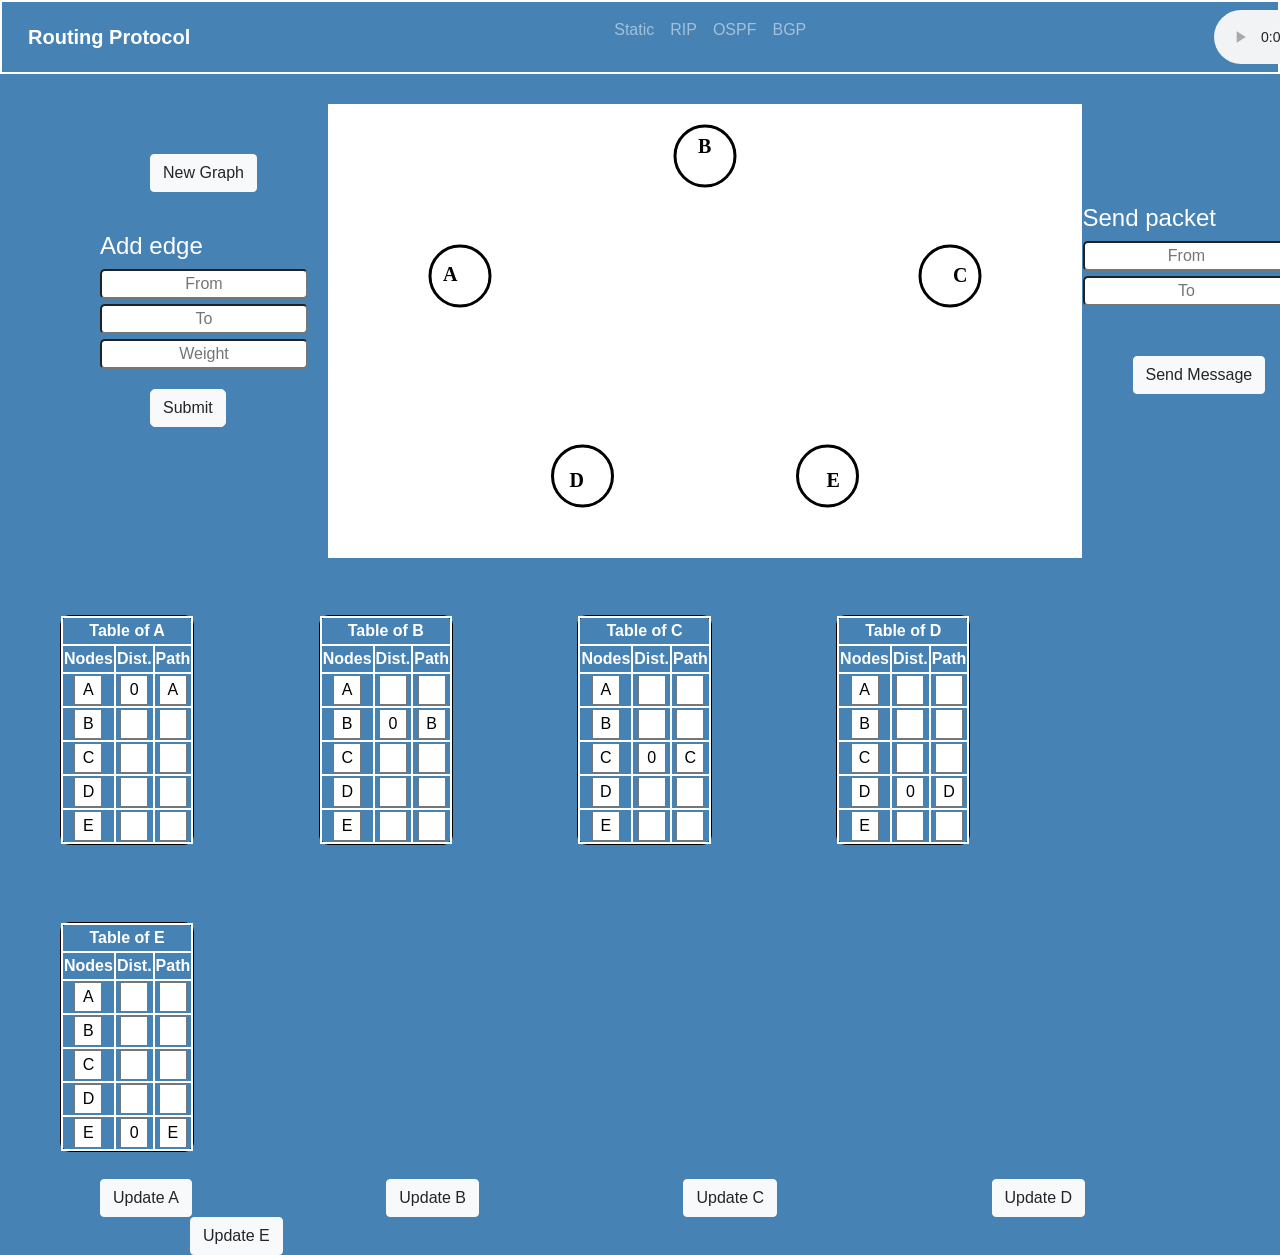
<file: ospf.html>
<!DOCTYPE html>
<html lang="en">
<head>
    <meta charset="UTF-8">
    <meta name="viewport" content="width=device-width, initial-scale=1.0">
    <title>Vlabs</title>
    <link rel="stylesheet" href="https://stackpath.bootstrapcdn.com/bootstrap/4.5.0/css/bootstrap.min.css" integrity="sha384-9aIt2nRpC12Uk9gS9baDl411NQApFmC26EwAOH8WgZl5MYYxFfc+NcPb1dKGj7Sk" crossorigin="anonymous">
    <link rel="stylesheet" href="css/ospfstyle.css">
</head>
<body>
    <nav class="navbar navbar-expand-lg navbar-dark bg-black">
        <a class="navbar-brand topic" href="index.html"><b>Routing Protocol</b></a>
        <button class="navbar-toggler" type="button" data-toggle="collapse" data-target="#navbarNavAltMarkup" aria-controls="navbarNavAltMarkup" aria-expanded="false" aria-label="Toggle navigation">
          <span class="navbar-toggler-icon"></span>
        </button>
        <div class="collapse navbar-collapse" id="navbarNavAltMarkup">
          <div class="navbar-nav">
            <a class="nav-item nav-link" href="static.html">Static</a>
            <a class="nav-item nav-link" href="rip.html">RIP</a>
            <a class="nav-item nav-link" href="ospf.html">OSPF</a>
            <a class="nav-item nav-link" href="">BGP</a>
            <audio controls>
                <source src="audio/ospf.aac" type="audio/aac">
              Your browser does not support the audio element.
              </audio>
          </div>
        </div>
    </nav>
    <!-- <h1 class="title">Open Shortest Path First (OSPF)</h1> -->
    <div class="row">
        <div class="col-lg-3">
            <button id="tablesub"  class="btn btn-light" onclick="f()">New Graph</button><br>
        <h4 class="add">Add edge</h4>
            <input placeholder="From" class="input1 ss"><br>
            <input placeholder="To" class="input2 ss"><br>
            <input placeholder="Weight"  class="input3 ss"><br>
            <button type="submit"  class="btn btn-light bb" onclick="update()">Submit</button>
            </div>
        <div class="col-lg-6">
    <canvas id="canvas" width="750" height="450"></canvas>
        </div>
        <div class="col-lg-3">
        <!-- <button class="btn btn-light bbb" onclick="fun()">Update 1</button><br> -->
        <h4 class="packet">Send packet</h4>
             <input placeholder="From"  class="input4"><br>
            <input placeholder="To" class="input5"><br>
            <button type="submit"  class="btn btn-light bbb" onclick="dim()">Send Message</button>
        </div>
    </div>
    <div>
    <table>
        
        <tr>
            <th colspan="3">Table of A</th>
        </tr>
        <tr>
            <th>Nodes</th>
            <th>Dist.</th>
            <th>Path</th>
        </tr>
        <tr>
            <td><input value="A" readonly="readonly" size="1"></td>
            <td><input size="1" value="0" readonly="readonly" ></td>
            <td><input size="1" value="A" readonly="readonly"></td>
        </tr>
        <tr>
            <td><input value="B" readonly="readonly" size="1"></td>
            <td><input size="1"></td>
            <td><input size="1"></td>
        </tr>
        <tr>
            <td><input value="C" readonly="readonly" size="1"></td>
            <td><input size="1"></td>
            <td><input size="1"></td>
        </tr>
        <tr>
            <td><input value="D" readonly="readonly" size="1"></td>
            <td><input size="1"></td>
            <td><input size="1"></td>
        </tr>
        <tr>
            <td><input value="E" readonly="readonly" size="1"></td>
            <td><input size="1"></td>
            <td><input size="1"></td>
        </tr>
    </table>
    <table>
        <tr>
            <th colspan="3">Table of B</th>
        </tr>
        <tr>
            <th>Nodes</th>
            <th>Dist.</th>
            <th>Path</th>
        </tr>
        <tr>
            <td><input value="A" readonly="readonly" size="1"></td>
            <td><input size="1"></td>
            <td><input size="1"></td>
        </tr>
        <tr>
            <td><input value="B" readonly="readonly" size="1"></td>
            <td><input size="1" value="0"  readonly="readonly"></td>
            <td><input size="1" value="B"  readonly="readonly"></td>
        </tr>
        <tr>
            <td><input value="C" readonly="readonly" size="1"></td>
            <td><input size="1"></td>
            <td><input size="1"></td>
        </tr>
        <tr>
            <td><input value="D" readonly="readonly" size="1"></td>
            <td><input size="1"></td>
            <td><input size="1"></td>
        </tr>
        <tr>
            <td><input value="E" readonly="readonly" size="1"></td>
            <td><input size="1"></td>
            <td><input size="1"></td>
        </tr>
    </table>
    <table>
        <tr>
            <th colspan="3">Table of C</th>
        </tr>
        <tr>
            <th>Nodes</th>
            <th>Dist.</th>
            <th>Path</th>
        </tr>
        <tr>
            <td><input value="A" readonly="readonly" size="1"></td>
            <td><input size="1"></td>
            <td><input size="1"></td>
        </tr>
        <tr>
            <td><input value="B" readonly="readonly" size="1"></td>
            <td><input size="1"></td>
            <td><input size="1"></td>
        </tr>
        <tr>
            <td><input value="C" readonly="readonly" size="1"></td>
            <td><input size="1" value="0"  readonly="readonly"></td>
            <td><input size="1" value="C"  readonly="readonly"></td>
        </tr>
        <tr>
            <td><input value="D" readonly="readonly" size="1"></td>
            <td><input size="1"></td>
            <td><input size="1"></td>
        </tr>
        <tr>
            <td><input value="E" readonly="readonly" size="1"></td>
            <td><input size="1"></td>
            <td><input size="1"></td>
        </tr>
    </table>
    <table>
        <tr>
            <th colspan="3">Table of D</th>
        </tr>
        <tr>
            <th>Nodes</th>
            <th>Dist.</th>
            <th>Path</th>
        </tr>
        <tr>
            <td><input value="A" readonly="readonly" size="1"></td>
            <td><input size="1"></td>
            <td><input size="1"></td>
        </tr>
        <tr>
            <td><input value="B" readonly="readonly" size="1"></td>
            <td><input size="1"></td>
            <td><input size="1"></td>
        </tr>
        <tr>
            <td><input value="C" readonly="readonly" size="1"></td>
            <td><input size="1"></td>
            <td><input size="1"></td>
        </tr>
        <tr>
            <td><input value="D" readonly="readonly" size="1"></td>
            <td><input size="1" value="0"  readonly="readonly" ></td>
            <td><input size="1"value="D"  readonly="readonly"></td>
        </tr>
        <tr>
            <td><input value="E" readonly="readonly" size="1"></td>
            <td><input size="1"></td>
            <td><input size="1"></td>
        </tr>
    </table>
    <table>
        <tr>
            <th colspan="3">Table of E</th>
        </tr>
        <tr>
            <th>Nodes</th>
            <th>Dist.</th>
            <th>Path</th>
        </tr>
        <tr>
            <td><input value="A" readonly="readonly" size="1"></td>
            <td><input size="1"></td>
            <td><input size="1"></td>
        </tr>
        <tr>
            <td><input value="B" readonly="readonly" size="1"></td>
            <td><input size="1"></td>
            <td><input size="1"></td>
        </tr>
        <tr>
            <td><input value="C" readonly="readonly" size="1"></td>
            <td><input size="1"></td>
            <td><input size="1"></td>
        </tr>
        <tr>
            <td><input value="D" readonly="readonly" size="1"></td>
            <td><input size="1"></td>
            <td><input size="1"></td>
        </tr>
        <tr>
            <td><input value="E" readonly="readonly" size="1"></td>
            <td><input size="1" value="0"  readonly="readonly" ></td>
            <td><input size="1" value="E"  readonly="readonly"></td>
        </tr>
    </table>
    </div>
   
   


<button  class="btn btn-light vv1" onclick="updateA()">Update A</button>
<button  class="btn btn-light vv2" onclick="updateB()">Update B</button>
<button  class="btn btn-light vv3" onclick="updateC()">Update C</button>
<button class="btn btn-light vv4" onclick="updateD()">Update D</button>
<button class="btn btn-light vv5" onclick="updateE()">Update E</button>
<script src="https://code.jquery.com/jquery-3.5.1.slim.min.js" integrity="sha384-DfXdz2htPH0lsSSs5nCTpuj/zy4C+OGpamoFVy38MVBnE+IbbVYUew+OrCXaRkfj" crossorigin="anonymous"></script>
<script src="https://cdn.jsdelivr.net/npm/popper.js@1.16.0/dist/umd/popper.min.js" integrity="sha384-Q6E9RHvbIyZFJoft+2mJbHaEWldlvI9IOYy5n3zV9zzTtmI3UksdQRVvoxMfooAo" crossorigin="anonymous"></script>
<script src="https://stackpath.bootstrapcdn.com/bootstrap/4.5.0/js/bootstrap.min.js" integrity="sha384-OgVRvuATP1z7JjHLkuOU7Xw704+h835Lr+6QL9UvYjZE3Ipu6Tp75j7Bh/kR0JKI" crossorigin="anonymous"></script>
<script src="js/ospf.js"></script>
</body>

</html>
</file>
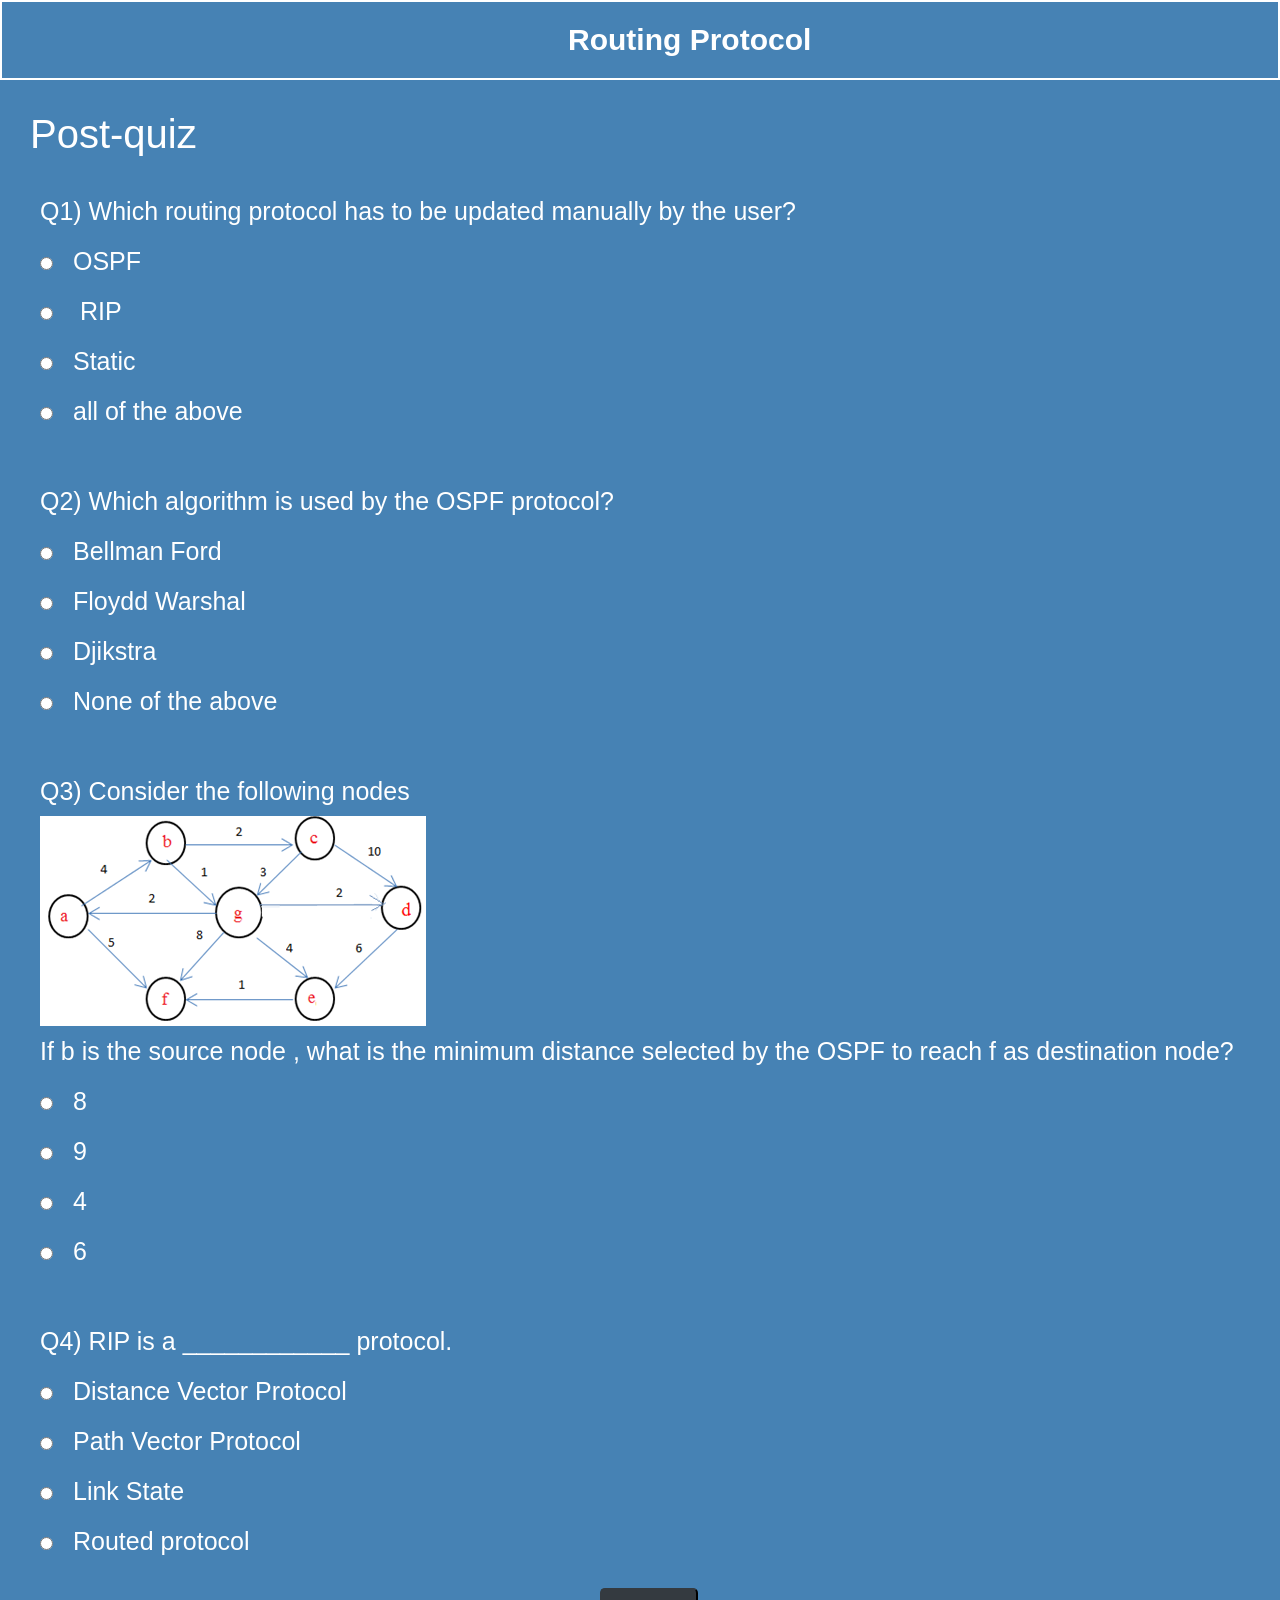
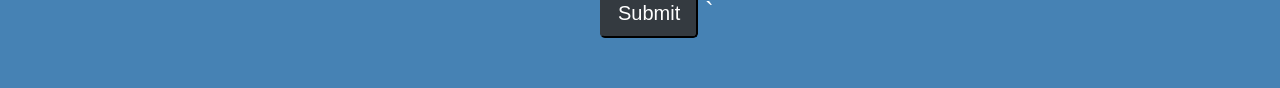
<file: postquiz.html>
<!DOCTYPE html>
<html lang="en">
<head>
    <meta charset="UTF-8">
    <meta name="viewport" content="width=device-width, initial-scale=1.0">
    <title>Document</title>
    <link rel="stylesheet" href="https://stackpath.bootstrapcdn.com/bootstrap/4.5.0/css/bootstrap.min.css" integrity="sha384-9aIt2nRpC12Uk9gS9baDl411NQApFmC26EwAOH8WgZl5MYYxFfc+NcPb1dKGj7Sk" crossorigin="anonymous">
    <link rel="stylesheet" href="css/postquiz.css">
</head>
<body>
    <nav class="navbar navbar-expand-lg navbar-dark bg-black">
        <a class="topic" href="index.html"><b>Routing Protocol</b></a>
        </div>
      </nav>
      <h1 class="heading">Post-quiz</h1>
      <div class="qdiv">
        <span class="question">Q1) Which routing protocol has to be updated manually by the user?</span><br>
        <input type="radio" name="q1" value="OSPF">OSPF<br>
        <input type="radio" name="q1" value=" RIP"> RIP<br>
        <input type="radio" name="q1" value="static">Static <br>
        <input type="radio" name="q1" value="all of the above">all of the above
  </div>
  <div class="qdiv">
    <span class="question">Q2) Which algorithm is used by the OSPF protocol?</span><br>
    <input type="radio" name="q2" value="Bellman Ford">Bellman Ford<br>
    <input type="radio" name="q2" value="Floydd Warshal">Floydd Warshal<br>
    <input type="radio" name="q2" value="Djikstra">Djikstra<br>
    <input type="radio" name="q2" value="None of the above">None of the above
</div>
<div class="qdiv">
    <span class="question">Q3) Consider the following nodes <br>
    <img src="images/pic.png" ><br>
    If b is the source node , what is the minimum distance selected by the OSPF to reach f as destination node? </span><br>
    <input type="radio" name="q3" value="8">8<br>
    <input type="radio" name="q3" value="9">9<br>
    <input type="radio" name="q3" value="4">4<br>
    <input type="radio" name="q3" value="6">6
</div>
<div class="qdiv">
    <span class="question">Q4) RIP is a ____________ protocol.</span><br>
    <input type="radio" name="q4" value="Distance Vector Protocol">Distance Vector Protocol<br>
    <input type="radio" name="q4" value="Path Vector Protocol">Path Vector Protocol<br>
    <input type="radio" name="q4" value="Link State">Link State<br>
    <input type="radio" name="q4" value="Routed protocol">Routed protocol
</div>
<button type="button" class="btn-lg btn-dark b" onclick="check()">Submit</button>

      
    
    <script src="https://code.jquery.com/jquery-3.5.1.slim.min.js" integrity="sha384-DfXdz2htPH0lsSSs5nCTpuj/zy4C+OGpamoFVy38MVBnE+IbbVYUew+OrCXaRkfj" crossorigin="anonymous"></script>
    <script src="https://cdn.jsdelivr.net/npm/popper.js@1.16.0/dist/umd/popper.min.js" integrity="sha384-Q6E9RHvbIyZFJoft+2mJbHaEWldlvI9IOYy5n3zV9zzTtmI3UksdQRVvoxMfooAo" crossorigin="anonymous"></script>
    <script src="https://stackpath.bootstrapcdn.com/bootstrap/4.5.0/js/bootstrap.min.js" integrity="sha384-OgVRvuATP1z7JjHLkuOU7Xw704+h835Lr+6QL9UvYjZE3Ipu6Tp75j7Bh/kR0JKI" crossorigin="anonymous"></script>
    <script src="js/postquiz.js"></script>
`
</body>
</html>
</file>
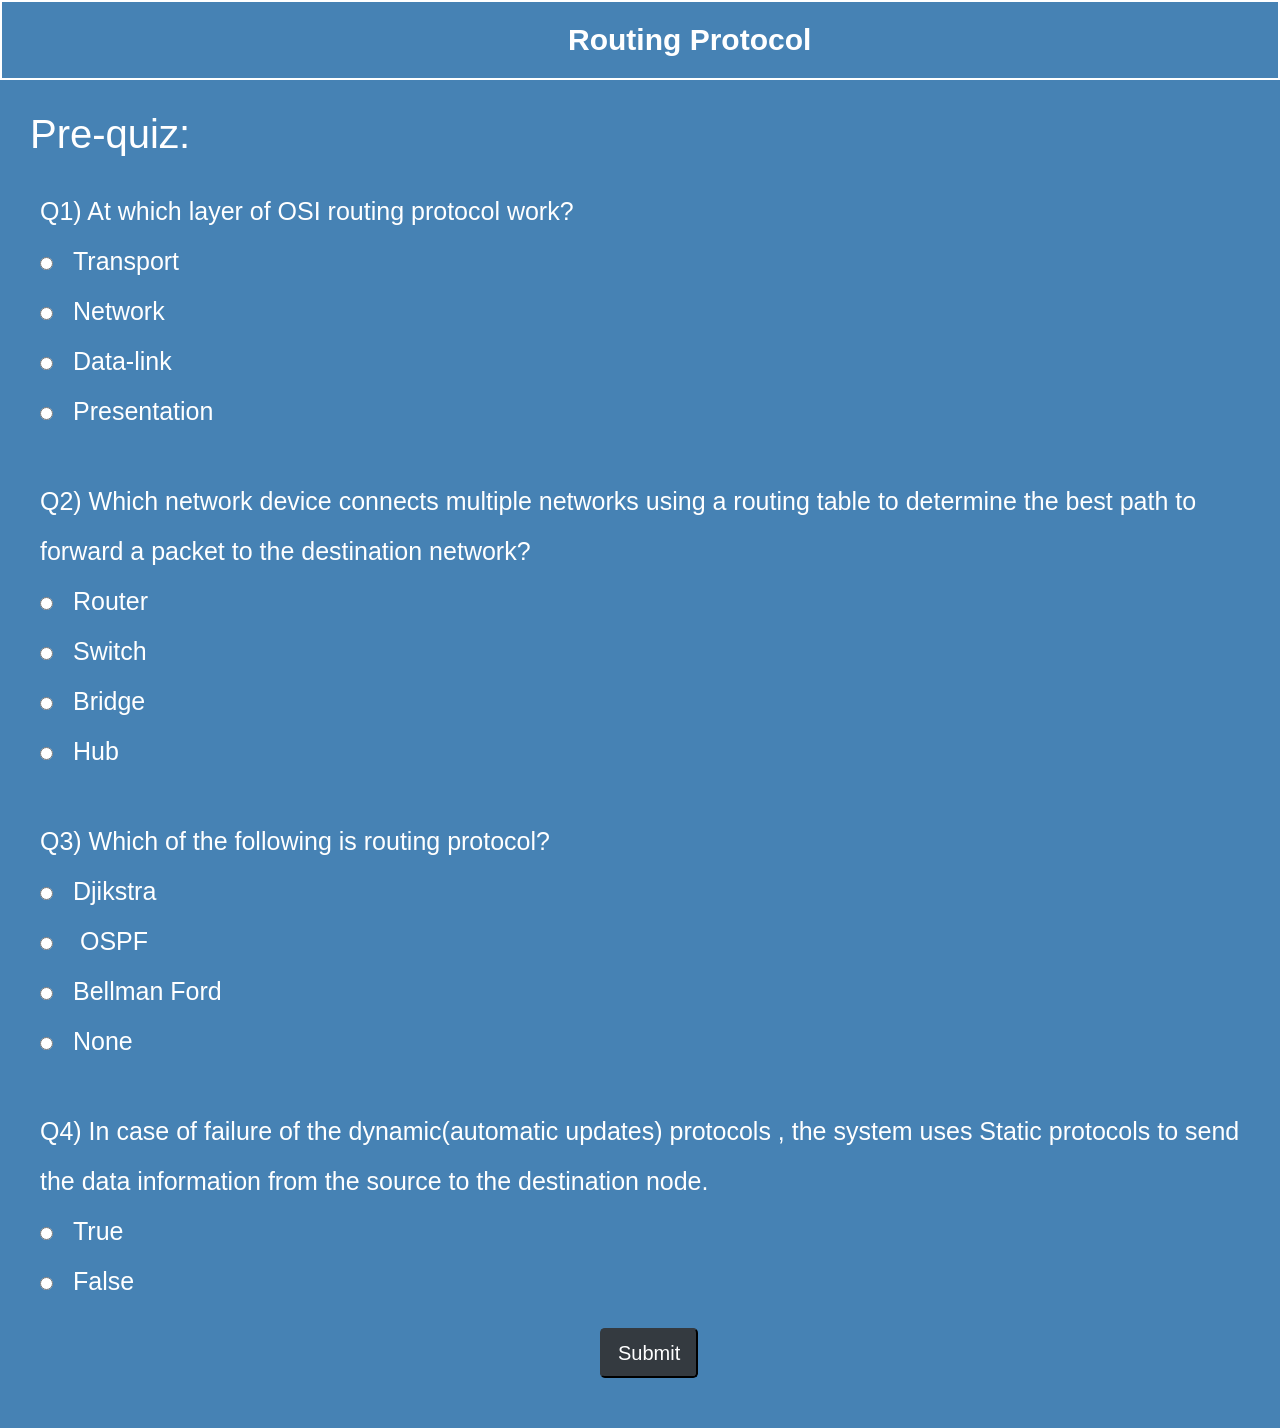
<file: prequiz.html>
<!DOCTYPE html>
<html lang="en">
<head>
    <meta charset="UTF-8">
    <meta name="viewport" content="width=device-width, initial-scale=1.0">
    <title>Document</title>
    <link rel="stylesheet" href="https://stackpath.bootstrapcdn.com/bootstrap/4.5.0/css/bootstrap.min.css" integrity="sha384-9aIt2nRpC12Uk9gS9baDl411NQApFmC26EwAOH8WgZl5MYYxFfc+NcPb1dKGj7Sk" crossorigin="anonymous">
    <link rel="stylesheet" href="css/prequiz.css">
</head>
<body>
    <nav class="navbar navbar-expand-lg navbar-dark bg-black">
        <a class="topic" href="index.html"><b>Routing Protocol</b></a>
        </div>
      </nav>
      <h1 class="heading">Pre-quiz:</h1>
      <div class="qdiv">
        <span class="question">Q1) At which layer of OSI routing protocol work?</span><br>
        <input type="radio" name="q1" value="Transport">Transport<br>
        <input type="radio" name="q1" value="Network">Network<br>
        <input type="radio" name="q1" value="Data-link">Data-link <br>
        <input type="radio" name="q1" value="Presentation">Presentation
  </div>
  <div class="qdiv">
    <span class="question">Q2) Which network device connects multiple networks using a routing table to determine the best path to forward a packet to the destination network?</span><br>
    <input type="radio" name="q2" value="Router">Router<br>
    <input type="radio" name="q2" value="Switch">Switch<br>
    <input type="radio" name="q2" value="Bridge">Bridge <br>
    <input type="radio" name="q2" value="Hub">Hub
</div>
<div class="qdiv">
    <span class="question">Q3) Which of the following is routing protocol?</span><br>
    <input type="radio" name="q3" value="Djikstra">Djikstra <br>
    <input type="radio" name="q3" value="OSPF"> OSPF<br>
    <input type="radio" name="q3" value="Bellman Ford">Bellman Ford <br>
    <input type="radio" name="q3" value="None">None
</div>
<div class="qdiv">
    <span class="question">Q4) In case of failure of the dynamic(automatic updates) protocols , the system uses Static protocols to send the data information from the source to the destination node.</span><br>
    <input type="radio" name="q4" value="True">True<br>
    <input type="radio" name="q4" value="False">False

</div>
      
<button type="button" class="btn-lg btn-dark b" onclick="check()">Submit</button>
    
  
    
    <script src="https://code.jquery.com/jquery-3.5.1.slim.min.js" integrity="sha384-DfXdz2htPH0lsSSs5nCTpuj/zy4C+OGpamoFVy38MVBnE+IbbVYUew+OrCXaRkfj" crossorigin="anonymous"></script>
    <script src="https://cdn.jsdelivr.net/npm/popper.js@1.16.0/dist/umd/popper.min.js" integrity="sha384-Q6E9RHvbIyZFJoft+2mJbHaEWldlvI9IOYy5n3zV9zzTtmI3UksdQRVvoxMfooAo" crossorigin="anonymous"></script>
    <script src="https://stackpath.bootstrapcdn.com/bootstrap/4.5.0/js/bootstrap.min.js" integrity="sha384-OgVRvuATP1z7JjHLkuOU7Xw704+h835Lr+6QL9UvYjZE3Ipu6Tp75j7Bh/kR0JKI" crossorigin="anonymous"></script>
    <script src="js/prequiz.js"></script>

</body>
</html>
</file>
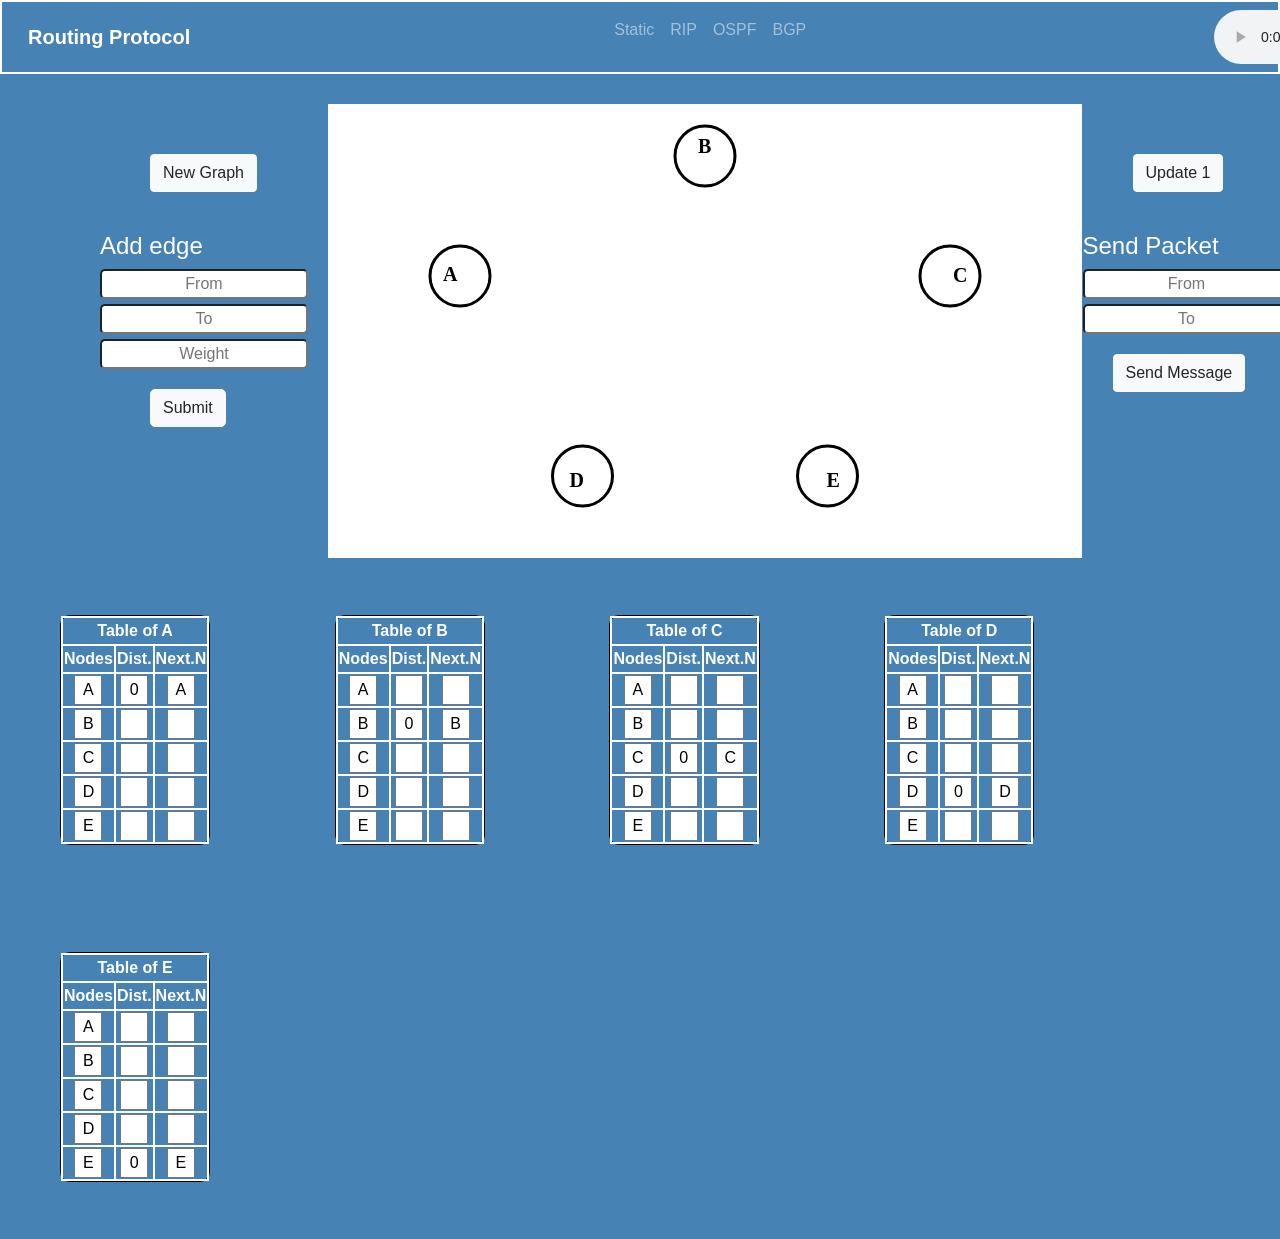
<file: rip.html>
<!DOCTYPE html>
<html lang="en">
<head>
    <meta charset="UTF-8">
    <meta name="viewport" content="width=device-width, initial-scale=1.0">
    <title>Vlabs</title>
    <link rel="stylesheet" href="https://stackpath.bootstrapcdn.com/bootstrap/4.5.0/css/bootstrap.min.css" integrity="sha384-9aIt2nRpC12Uk9gS9baDl411NQApFmC26EwAOH8WgZl5MYYxFfc+NcPb1dKGj7Sk" crossorigin="anonymous">
    <link rel="stylesheet" href="css/ripstyle.css">
</head>
<body>
    <nav class="navbar navbar-expand-lg navbar-dark bg-black">
        <a class="navbar-brand topic" href="index.html"><b>Routing Protocol</b></a>
        <button class="navbar-toggler" type="button" data-toggle="collapse" data-target="#navbarNavAltMarkup" aria-controls="navbarNavAltMarkup" aria-expanded="false" aria-label="Toggle navigation">
          <span class="navbar-toggler-icon"></span>
        </button>
        <div class="collapse navbar-collapse" id="navbarNavAltMarkup">
          <div class="navbar-nav">
            <a class="nav-item nav-link" href="static.html">Static</a>
            <a class="nav-item nav-link" href="rip.html">RIP</a>
            <a class="nav-item nav-link" href="ospf.html">OSPF</a>
            <a class="nav-item nav-link" href="">BGP</a>
            <audio controls>
                <source src="audio/rip.mp4" type="audio/mp4">
              Your browser does not support the audio element.
              </audio>
          </div>
        </div>
    </nav>
    <!-- <h1 class="title">Routing Information Protocol(RIP) </h1> -->

    <div class="row">
        <div class="col-lg-3">
            <div class="but">
            <button id="tablesub" class="btn btn-light" onclick="f()">New Graph</button>
        </div>
        <h4 class="add">Add edge</h4>
        <input placeholder="From" class="input1 ss"><br>
        <input placeholder="To" class="input2 ss"><br>
        <input placeholder="Weight" class="input3 ss"><br>
        <button type="submit" class="btn btn-light bb" onclick="update()">Submit</button></div>
        <div class="col-lg-6">
    <canvas id="canvas" width="750" height="450"></canvas>
        </div>
        <div class="col-lg-3">
            <button class="btn btn-light bbb" onclick="fun()">Update 1</button><br>
            <h4 class="packet">Send Packet</h4>
            <input placeholder="From" class="input4"><br>
            <input placeholder="To" class="input5"><br>
            <button class="btn btn-light bbbb" type="submit" onclick="dim()">Send Message</button>
            </div>
    </div>
    <div>
    <table>
        
        
            <th colspan="3">Table of A</th>
        
        <tr>
            <th>Nodes</th>
            <th>Dist.</th>
            <th>Next.N</th>
        </tr>
        <tr>
            <td><input value="A" readonly="readonly" size="1"></td>
            <td><input size="1" value="0" readonly="readonly" ></td>
            <td><input size="1" value="A" readonly="readonly"></td>
        </tr>
        <tr>
            <td><input value="B" readonly="readonly" size="1"></td>
            <td><input size="1"></td>
            <td><input size="1"></td>
        </tr>
        <tr>
            <td><input value="C" readonly="readonly" size="1"></td>
            <td><input size="1"></td>
            <td><input size="1"></td>
        </tr>
        <tr>
            <td><input value="D" readonly="readonly" size="1"></td>
            <td><input size="1"></td>
            <td><input size="1"></td>
        </tr>
        <tr>
            <td><input value="E" readonly="readonly" size="1"></td>
            <td><input size="1"></td>
            <td><input size="1"></td>
        </tr>
    </table>
    <table>
        
            <th colspan="3">Table of B</th>
        
        <tr>
            <th>Nodes</th>
            <th>Dist.</th>
            <th>Next.N</th>
        </tr>
        <tr>
            <td><input value="A" readonly="readonly" size="1"></td>
            <td><input size="1"></td>
            <td><input size="1"></td>
        </tr>
        <tr>
            <td><input value="B" readonly="readonly" size="1"></td>
            <td><input size="1" value="0"  readonly="readonly"></td>
            <td><input size="1" value="B"  readonly="readonly"></td>
        </tr>
        <tr>
            <td><input value="C" readonly="readonly" size="1"></td>
            <td><input size="1"></td>
            <td><input size="1"></td>
        </tr>
        <tr>
            <td><input value="D" readonly="readonly" size="1"></td>
            <td><input size="1"></td>
            <td><input size="1"></td>
        </tr>
        <tr>
            <td><input value="E" readonly="readonly" size="1"></td>
            <td><input size="1"></td>
            <td><input size="1"></td>
        </tr>
    </table>
    <table>
        
            <th colspan="3">Table of C</th>
        
        <tr>
            <th>Nodes</th>
            <th>Dist.</th>
            <th>Next.N</th>
        </tr>
        <tr>
            <td><input value="A" readonly="readonly" size="1"></td>
            <td><input size="1"></td>
            <td><input size="1"></td>
        </tr>
        <tr>
            <td><input value="B" readonly="readonly" size="1"></td>
            <td><input size="1"></td>
            <td><input size="1"></td>
        </tr>
        <tr>
            <td><input value="C" readonly="readonly" size="1"></td>
            <td><input size="1" value="0"  readonly="readonly"></td>
            <td><input size="1" value="C"  readonly="readonly"></td>
        </tr>
        <tr>
            <td><input value="D" readonly="readonly" size="1"></td>
            <td><input size="1"></td>
            <td><input size="1"></td>
        </tr>
        <tr>
            <td><input value="E" readonly="readonly" size="1"></td>
            <td><input size="1"></td>
            <td><input size="1"></td>
        </tr>
    </table>
    <table>
        
            <th colspan="3">Table of D</th>
        
        <tr>
            <th>Nodes</th>
            <th>Dist.</th>
            <th>Next.N</th>
        </tr>
        <tr>
            <td><input value="A" readonly="readonly" size="1"></td>
            <td><input size="1"></td>
            <td><input size="1"></td>
        </tr>
        <tr>
            <td><input value="B" readonly="readonly" size="1"></td>
            <td><input size="1"></td>
            <td><input size="1"></td>
        </tr>
        <tr>
            <td><input value="C" readonly="readonly" size="1"></td>
            <td><input size="1"></td>
            <td><input size="1"></td>
        </tr>
        <tr>
            <td><input value="D" readonly="readonly" size="1"></td>
            <td><input size="1" value="0"  readonly="readonly" ></td>
            <td><input size="1"value="D"  readonly="readonly"></td>
        </tr>
        <tr>
            <td><input value="E" readonly="readonly" size="1"></td>
            <td><input size="1"></td>
            <td><input size="1"></td>
        </tr>
    </table>
    <table>
        
            <th colspan="3">Table of E</th>
        
        <tr>
            <th>Nodes</th>
            <th>Dist.</th>
            <th>Next.N</th>
        </tr>
        <tr>
            <td><input value="A" readonly="readonly" size="1"></td>
            <td><input size="1"></td>
            <td><input size="1"></td>
        </tr>
        <tr>
            <td><input value="B" readonly="readonly" size="1"></td>
            <td><input size="1"></td>
            <td><input size="1"></td>
        </tr>
        <tr>
            <td><input value="C" readonly="readonly" size="1"></td>
            <td><input size="1"></td>
            <td><input size="1"></td>
        </tr>
        <tr>
            <td><input value="D" readonly="readonly" size="1"></td>
            <td><input size="1"></td>
            <td><input size="1"></td>
        </tr>
        <tr>
            <td><input value="E" readonly="readonly" size="1"></td>
            <td><input size="1" value="0"  readonly="readonly" ></td>
            <td><input size="1" value="E"  readonly="readonly"></td>
        </tr>
    </table>
    </div>
   



<script src="https://code.jquery.com/jquery-3.5.1.slim.min.js" integrity="sha384-DfXdz2htPH0lsSSs5nCTpuj/zy4C+OGpamoFVy38MVBnE+IbbVYUew+OrCXaRkfj" crossorigin="anonymous"></script>
<script src="https://cdn.jsdelivr.net/npm/popper.js@1.16.0/dist/umd/popper.min.js" integrity="sha384-Q6E9RHvbIyZFJoft+2mJbHaEWldlvI9IOYy5n3zV9zzTtmI3UksdQRVvoxMfooAo" crossorigin="anonymous"></script>
<script src="https://stackpath.bootstrapcdn.com/bootstrap/4.5.0/js/bootstrap.min.js" integrity="sha384-OgVRvuATP1z7JjHLkuOU7Xw704+h835Lr+6QL9UvYjZE3Ipu6Tp75j7Bh/kR0JKI" crossorigin="anonymous"></script>

<script src="js/rip.js"></script>


</body>
</html>
</file>
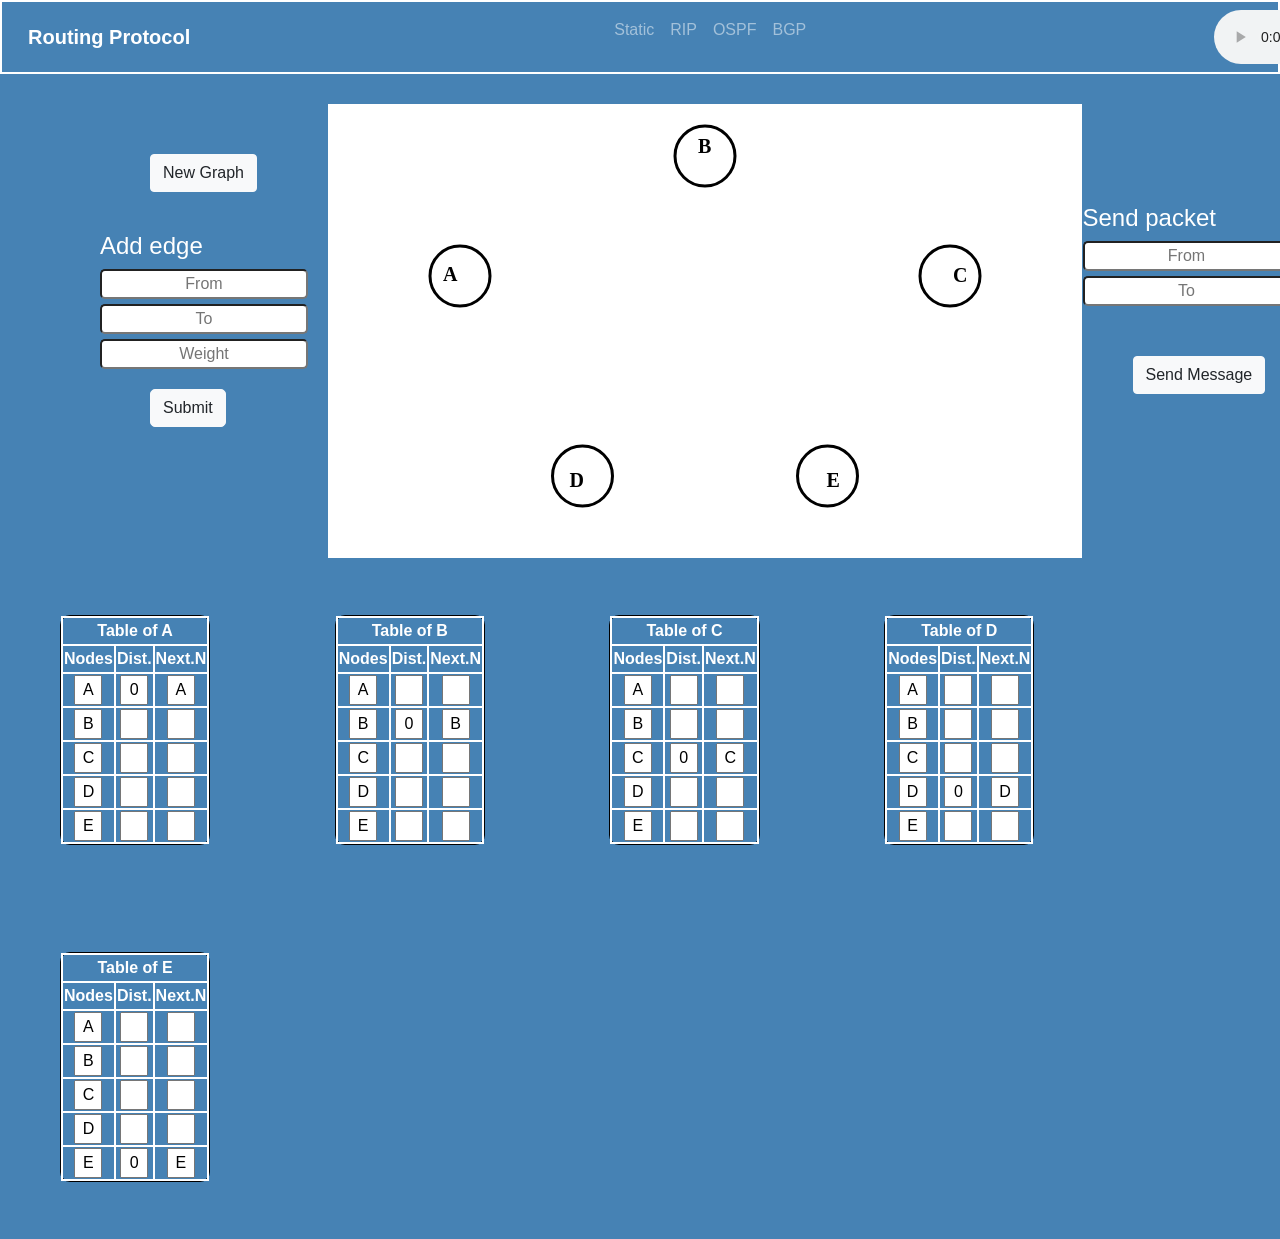
<file: static.html>
<!DOCTYPE html>
<html lang="en">
<head>
    <meta charset="UTF-8">
    <meta name="viewport" content="width=device-width, initial-scale=1.0">
    <title>Vlabs</title>
    <link rel="stylesheet" href="https://stackpath.bootstrapcdn.com/bootstrap/4.5.0/css/bootstrap.min.css" integrity="sha384-9aIt2nRpC12Uk9gS9baDl411NQApFmC26EwAOH8WgZl5MYYxFfc+NcPb1dKGj7Sk" crossorigin="anonymous">
    <link rel="stylesheet" href="css/staticstyle.css">
</head>
<body>
    <nav class="navbar navbar-expand-lg navbar-dark bg-black">
        <a class="navbar-brand topic" href="index.html"><b>Routing Protocol</b></a>
        <button class="navbar-toggler" type="button" data-toggle="collapse" data-target="#navbarNavAltMarkup" aria-controls="navbarNavAltMarkup" aria-expanded="false" aria-label="Toggle navigation">
          <span class="navbar-toggler-icon"></span>
        </button>
        <div class="collapse navbar-collapse" id="navbarNavAltMarkup">
          <div class="navbar-nav">
            <a class="nav-item nav-link" href="static.html">Static</a>
            <a class="nav-item nav-link" href="rip.html">RIP</a>
            <a class="nav-item nav-link" href="ospf.html">OSPF</a>
            <a class="nav-item nav-link" href="">BGP</a>
            <!-- <a class="nav-item nav-link"></a> -->
        <audio controls>
            <source src="audio/static.mpeg" type="audio/mpeg">
          Your browser does not support the audio element.
          </audio>
          </div>
        </div>
    </nav>
    <!-- <h1 class="title">Static Routing</h1> -->

    <div class="row">
        <div class="col-lg-3">
            <button id="tablesub"  class="btn btn-light" onclick="f()">New Graph</button><br>
        <h4 class="add">Add edge</h4>
            <input placeholder="From" class="input1 ss"><br>
            <input placeholder="To" class="input2 ss"><br>
            <input placeholder="Weight"  class="input3 ss"><br>
            <button type="submit"  class="btn btn-light bb" onclick="update()">Submit</button>
            </div>
        <div class="col-lg-6">
    <canvas id="canvas" width="750" height="450"></canvas>
        </div>
        <div class="col-lg-3">
        <!-- <button class="btn btn-light bbb" onclick="fun()">Update 1</button><br> -->
        <h4 class="packet">Send packet</h4>
             <input placeholder="From"  class="input4"><br>
            <input placeholder="To" class="input5"><br>
            <button type="submit"  class="btn btn-light bbb" onclick="dim()">Send Message</button>
        </div>
    </div>
    <!-- <div class="row">
        <div class="col-lg-3 inputs">
            <h4 class="submitheading">Send packet</h4>
            <input placeholder="From" class="input1"><br>
            <input placeholder="To" class="input2"><br>
            <button type="submit" class="btn btn-light bb" onclick="dim()">Send</button>
        </div>
        <div class="col-lg-6">
            <canvas id="canvas" width="750" height="450"></canvas>
        </div>
        <div class="col-lg-3">
            <div class="graph">
            <h4 class="changegraph">Change Graph</h4>
                <button id="tablesub" class="btn btn-light bbb" onclick="f()">New Graph</button>
            </div>
        </div>
    </div> -->
    
   <div>
    <table>
        
        <tr>
            <th colspan="3">Table of A</th>
        </tr>
        <tr>
            <th>Nodes</th>
            <th>Dist.</th>
            <th>Next.N</th>
        </tr>
        <tr>
            <td><input value="A" readonly="readonly" size="1"></td>
            <td><input size="1" value="0" readonly="readonly" ></td>
            <td><input size="1" value="A" readonly="readonly"></td>
        </tr>
        <tr>
            <td><input value="B" readonly="readonly" size="1"></td>
            <td><input size="1"></td>
            <td><input size="1"></td>
        </tr>
        <tr>
            <td><input value="C" readonly="readonly" size="1"></td>
            <td><input size="1"></td>
            <td><input size="1"></td>
        </tr>
        <tr>
            <td><input value="D" readonly="readonly" size="1"></td>
            <td><input size="1"></td>
            <td><input size="1"></td>
        </tr>
        <tr>
            <td><input value="E" readonly="readonly" size="1"></td>
            <td><input size="1"></td>
            <td><input size="1"></td>
        </tr>
    </table>
    <table>
        <tr>
            <th colspan="3">Table of B</th>
        </tr>
        <tr>
            <th>Nodes</th>
            <th>Dist.</th>
            <th>Next.N</th>
        </tr>
        <tr>
            <td><input value="A" readonly="readonly" size="1"></td>
            <td><input size="1"></td>
            <td><input size="1"></td>
        </tr>
        <tr>
            <td><input value="B" readonly="readonly" size="1"></td>
            <td><input size="1" value="0"  readonly="readonly"></td>
            <td><input size="1" value="B"  readonly="readonly"></td>
        </tr>
        <tr>
            <td><input value="C" readonly="readonly" size="1"></td>
            <td><input size="1"></td>
            <td><input size="1"></td>
        </tr>
        <tr>
            <td><input value="D" readonly="readonly" size="1"></td>
            <td><input size="1"></td>
            <td><input size="1"></td>
        </tr>
        <tr>
            <td><input value="E" readonly="readonly" size="1"></td>
            <td><input size="1"></td>
            <td><input size="1"></td>
        </tr>
    </table>
    <table>
        <tr>
            <th colspan="3">Table of C</th>
        </tr>
        <tr>
            <th>Nodes</th>
            <th>Dist.</th>
            <th>Next.N</th>
        </tr>
        <tr>
            <td><input value="A" readonly="readonly" size="1"></td>
            <td><input size="1"></td>
            <td><input size="1"></td>
        </tr>
        <tr>
            <td><input value="B" readonly="readonly" size="1"></td>
            <td><input size="1"></td>
            <td><input size="1"></td>
        </tr>
        <tr>
            <td><input value="C" readonly="readonly" size="1"></td>
            <td><input size="1" value="0"  readonly="readonly"></td>
            <td><input size="1" value="C"  readonly="readonly"></td>
        </tr>
        <tr>
            <td><input value="D" readonly="readonly" size="1"></td>
            <td><input size="1"></td>
            <td><input size="1"></td>
        </tr>
        <tr>
            <td><input value="E" readonly="readonly" size="1"></td>
            <td><input size="1"></td>
            <td><input size="1"></td>
        </tr>
    </table>
    <table>
        <tr>
            <th colspan="3">Table of D</th>
        </tr>
        <tr>
            <th>Nodes</th>
            <th>Dist.</th>
            <th>Next.N</th>
        </tr>
        <tr>
            <td><input value="A" readonly="readonly" size="1"></td>
            <td><input size="1"></td>
            <td><input size="1"></td>
        </tr>
        <tr>
            <td><input value="B" readonly="readonly" size="1"></td>
            <td><input size="1"></td>
            <td><input size="1"></td>
        </tr>
        <tr>
            <td><input value="C" readonly="readonly" size="1"></td>
            <td><input size="1"></td>
            <td><input size="1"></td>
        </tr>
        <tr>
            <td><input value="D" readonly="readonly" size="1"></td>
            <td><input size="1" value="0"  readonly="readonly" ></td>
            <td><input size="1"value="D"  readonly="readonly"></td>
        </tr>
        <tr>
            <td><input value="E" readonly="readonly" size="1"></td>
            <td><input size="1"></td>
            <td><input size="1"></td>
        </tr>
    </table>
    <table>
        <tr>
            <th colspan="3">Table of E</th>
        </tr>
        <tr>
            <th>Nodes</th>
            <th>Dist.</th>
            <th>Next.N</th>
        </tr>
        <tr>
            <td><input value="A" readonly="readonly" size="1"></td>
            <td><input size="1"></td>
            <td><input size="1"></td>
        </tr>
        <tr>
            <td><input value="B" readonly="readonly" size="1"></td>
            <td><input size="1"></td>
            <td><input size="1"></td>
        </tr>
        <tr>
            <td><input value="C" readonly="readonly" size="1"></td>
            <td><input size="1"></td>
            <td><input size="1"></td>
        </tr>
        <tr>
            <td><input value="D" readonly="readonly" size="1"></td>
            <td><input size="1"></td>
            <td><input size="1"></td>
        </tr>
        <tr>
            <td><input value="E" readonly="readonly" size="1"></td>
            <td><input size="1" value="0"  readonly="readonly" ></td>
            <td><input size="1" value="E"  readonly="readonly"></td>
        </tr>
    </table>
    </div>
    

<!-- JS, Popper.js, and jQuery -->
<script src="https://code.jquery.com/jquery-3.5.1.slim.min.js" integrity="sha384-DfXdz2htPH0lsSSs5nCTpuj/zy4C+OGpamoFVy38MVBnE+IbbVYUew+OrCXaRkfj" crossorigin="anonymous"></script>
<script src="https://cdn.jsdelivr.net/npm/popper.js@1.16.0/dist/umd/popper.min.js" integrity="sha384-Q6E9RHvbIyZFJoft+2mJbHaEWldlvI9IOYy5n3zV9zzTtmI3UksdQRVvoxMfooAo" crossorigin="anonymous"></script>
<script src="https://stackpath.bootstrapcdn.com/bootstrap/4.5.0/js/bootstrap.min.js" integrity="sha384-OgVRvuATP1z7JjHLkuOU7Xw704+h835Lr+6QL9UvYjZE3Ipu6Tp75j7Bh/kR0JKI" crossorigin="anonymous"></script>

<script src="js/static.js"></script>



</body>
</html>
</file>
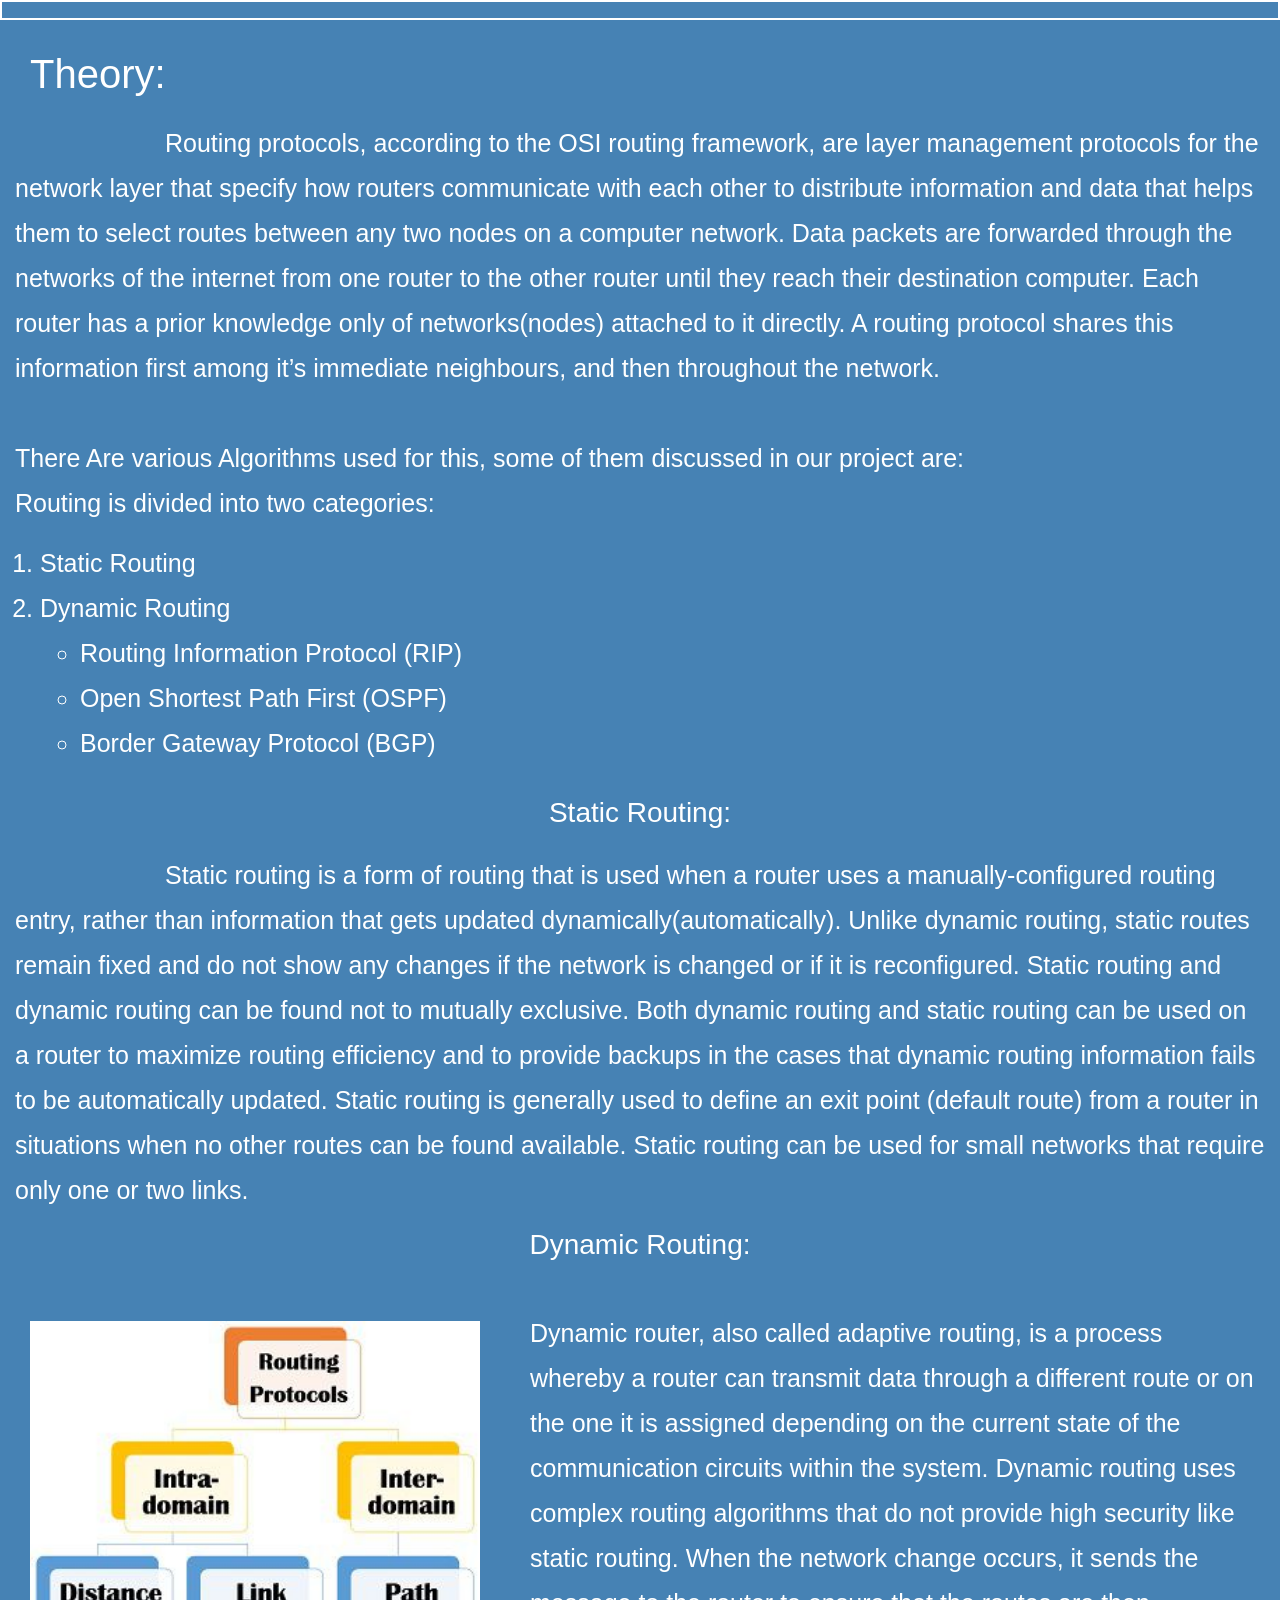
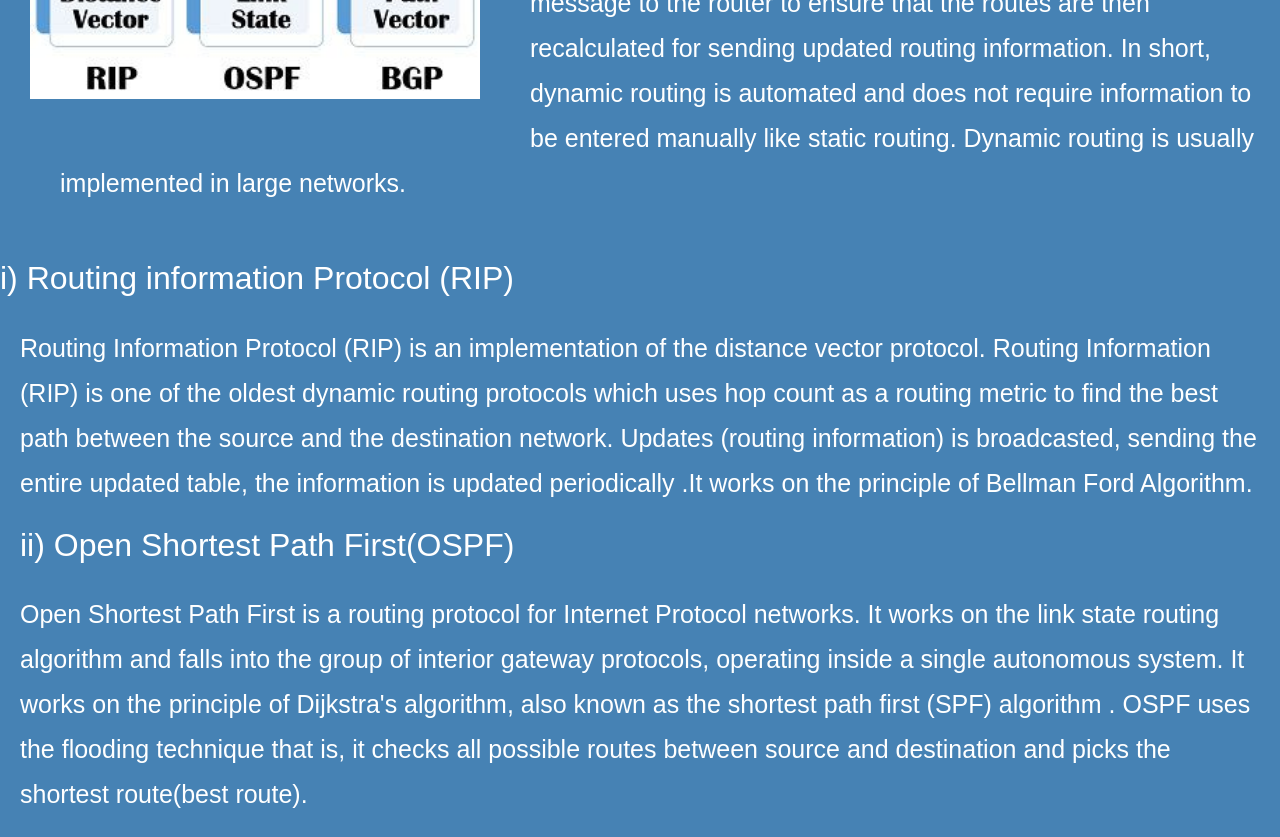
<file: theory.html>
<!DOCTYPE html>
<html lang="en">
<head>
    <meta charset="UTF-8">
    <meta name="viewport" content="width=device-width, initial-scale=1.0">
    <title>Document</title>
    <link rel="stylesheet" href="https://stackpath.bootstrapcdn.com/bootstrap/4.5.0/css/bootstrap.min.css" integrity="sha384-9aIt2nRpC12Uk9gS9baDl411NQApFmC26EwAOH8WgZl5MYYxFfc+NcPb1dKGj7Sk" crossorigin="anonymous">
    <link rel="stylesheet" href="css/theory.css">
</head>
<body>
    <nav class="navbar navbar-expand-lg navbar-dark bg-black">
        

      </nav>
    <h1 class="heading">Theory:</h1>
    <p class="routingtheory"><span class="indent">Routing</span> protocols, according to the OSI routing framework, are layer management protocols for the network layer that specify 
        how routers communicate with each other to distribute information and data that helps them to select routes between any two
         nodes on a computer network.  Data packets are forwarded through the networks of the internet from one router to the other
          router until they reach their destination computer. Each router has a prior knowledge only of networks(nodes) attached to it directly.
         A routing protocol shares this information first among it’s immediate neighbours, and then throughout the network.<br><br>
         There Are various Algorithms used for this, some of them discussed in our project are:<br>
         Routing is divided into two categories: </p>
         <ol>
             <li>Static Routing</li>
             <li>Dynamic Routing</li>
             <ul>
                 <li>Routing Information Protocol (RIP) </li>
                 <li>Open Shortest Path First (OSPF)</li>
                 <li>Border Gateway Protocol (BGP)</li>

             </ul>
         </ol>
    <h3>Static Routing:</h3>
    <p class="routingtheory" ><span class="indent">Static</span> routing is a form of routing that is used when a router uses a manually-configured routing entry, rather than information that
         gets updated dynamically(automatically). Unlike dynamic routing, static routes remain fixed and do not show any changes if the network 
         is changed or if it is reconfigured. Static routing and dynamic routing can be found not to mutually exclusive. Both dynamic routing and
          static routing can be used on a router to maximize routing efficiency and to provide backups in the cases that dynamic routing information 
          fails to be automatically updated. Static routing is generally used to define an exit point (default route) from a router in situations 
        when no other routes can be found available. Static routing can be used for small networks that require only one or two links.</p>
    <h3>Dynamic Routing:</h3>
    <div>
    <img src="images/protocol.jpg">
    <p class="dynamic">
        Dynamic router, also called adaptive routing, is a process whereby a router can transmit data through a different 
        route or on the one it is assigned depending on the current state of the communication circuits within the system.
         Dynamic routing uses complex routing algorithms that do not provide high security like static routing. When the
          network change occurs, it sends the message to the router to ensure that the routes are then recalculated for
           sending updated routing information. In short, dynamic routing is automated and does not require 
        information to be entered manually like static routing. Dynamic routing is usually implemented in large networks.
    </p>
    </div>
    <hr style="color: steelblue; border-color: steelblue;">
    <div>
    <h2 style="margin-left: 0;">i) Routing information Protocol (RIP)</h2>
        <p class="rip"> Routing Information Protocol (RIP) is an implementation of the distance vector protocol. Routing Information 
             (RIP) is one of the oldest dynamic routing protocols which uses hop count as a routing metric to find the best path 
             between the source and the destination network. Updates (routing information) is broadcasted, 
            sending the entire updated table, the information is updated periodically .It works on the principle of Bellman Ford Algorithm.</p>
    </div>
    <div>
        <h2 style="margin-left:20px;">ii) Open Shortest Path First(OSPF)</h2>
            <p class="rip">Open Shortest Path First is a routing protocol for Internet Protocol networks. 
                It works on the link state routing algorithm and falls into the group of interior gateway protocols, 
                operating inside a single autonomous system. It works on the principle of Dijkstra's algorithm, also known
                 as the shortest path first (SPF) algorithm . OSPF uses the flooding  technique that is, it checks all
                possible routes between source and destination and picks the shortest route(best route).
                </p>
        </div>
   
    
    <script src="https://code.jquery.com/jquery-3.5.1.slim.min.js" integrity="sha384-DfXdz2htPH0lsSSs5nCTpuj/zy4C+OGpamoFVy38MVBnE+IbbVYUew+OrCXaRkfj" crossorigin="anonymous"></script>
    <script src="https://cdn.jsdelivr.net/npm/popper.js@1.16.0/dist/umd/popper.min.js" integrity="sha384-Q6E9RHvbIyZFJoft+2mJbHaEWldlvI9IOYy5n3zV9zzTtmI3UksdQRVvoxMfooAo" crossorigin="anonymous"></script>
    <script src="https://stackpath.bootstrapcdn.com/bootstrap/4.5.0/js/bootstrap.min.js" integrity="sha384-OgVRvuATP1z7JjHLkuOU7Xw704+h835Lr+6QL9UvYjZE3Ipu6Tp75j7Bh/kR0JKI" crossorigin="anonymous"></script>
</body>
</html>
</file>
<file: css/ospfstyle.css>
th,td,tr{
    border: 2px solid white;
    border-radius: 5px;
    text-align: center;


}
th{
    color: #fff;
}

table{
    border: 1px solid black;
    display: inline-block;
    /* margin:50px 60px; */
    margin-top: 50px;
    margin-left: 60px;
    margin-right: 60px;
    margin-bottom: 20px;
    border-radius: 10px;
}
body{
    background-color: steelblue;
}
canvas{
    border: 2px solid white;
    background-color: white;
    
}
.navbar-nav{
    padding-left: 200px;
    margin-left:200px ;
    margin-right: 200px;
}
nav{
    margin-bottom: 30px;
    border: 2px solid white;
}
.topic{
    padding-left: 10px;
}
input{
    text-align: center;
}
.input1{
   
    margin-bottom: 5px;
    border-radius: 5px;
}    
.input2{
    margin-bottom: 5px;
    border-radius: 5px;

}
.input3{
    margin-bottom: 20px;
    border-radius: 5px;

}  
.input4{
    
    border-radius: 5px;
    margin-left: 100px;
    margin-bottom: 5px;

}
.input5{
    border-radius: 5px;
    margin-left: 100px;
}
#tablesub{
    margin-left: 150px;
    margin-top: 50px;
    margin-bottom: 40px;
}
.ss{
    margin-left: 100px;
}

.bb{
    margin-left: 150px;
    border-radius: 5px;
}
    
.bbb{
    margin-left: 150px;
    margin-top: 50px;
    margin-bottom: 40px;
}
.bbbb{
    margin-left: 130px;
}
.add{
    color: white;
    padding-left: 100px;
}
.packet{
    margin-left: 100px;
    color: white;
    margin-top: 100px;
}
.vv1{
    margin-left: 100px;
}
.vv2{
    margin-left: 190px;
}
.vv3{
    margin-left: 200px;
}
.vv4{
    margin-left: 210px;
}
.vv5{
    margin-left: 190px;
}


@media all and (max-width:500px){
    .bb{
        margin-bottom: 50px;
    }
    .bbbb{
        margin-bottom: 50px;
    }
        
    table{
        margin-left: 100px;     
    }
    .vv1{
        margin-left: 0;
        position: absolute;
        left: 350px;
        top: 1380px;
    }
    .vv2{
        margin-left: 0;
        position: absolute;
        left: 350px;
        top: 1650px;
    }
    .vv3{
         margin-left: 0;
        position: absolute;
        left: 350px;
        top: 1920px;
    }
    .vv4{
        margin-left: 0;
        position: absolute;
        left: 350px;
        top: 2190px;
    }
    .vv5{
        margin-left: 0;
        position: absolute;
        left: 350px;
        top: 2460px;
    }

            
            
    }

    .title{
        color: #fff;
        text-align: center;
        margin-top: 20px;
        margin-bottom: 30px;
        font-weight: bolder;
        font-family: 'Lucida Sans', 'Lucida Sans Regular', 'Lucida Grande', 'Lucida Sans Unicode', Geneva, Verdana, sans-serif;
        text-decoration: underline;
        text-decoration-color:black;
        text-decoration-style:double ;
    }

    audio{
        margin-left: 400px;
    }
</file>
<file: css/postquiz.css>
body{
    background-color: steelblue;
    font-size: 25px;
    line-height: 2;
    color: white;
}

.navbar-nav{
    padding-left: 200px;
    margin-left:200px ;
    margin-right: 200px;
}
nav{
    margin-bottom: 30px;
    border: 2px solid white;
}
a:hover{
    color: black;
    text-decoration: none;
}

.heading{
    margin-left: 30px;
}
a{
    color: white;
    text-decoration: none;
}
a:hover{
    color: black;
    text-decoration: none;
}
.topic{
    text-align: center;
    margin-left: 550px;
    font-size: larger;
}

.qdiv{
    padding: 20px;
    margin-left: 20px;
}
input{
    margin-right: 20px;
}
.b{
    margin-left: 600px;
    margin-bottom: 50px;
}
@media all  and (max-width:500px){
    .navbar-nav{
        padding-left: 0;
        margin-left: 0 ;
        margin-right:  0;
    }
    .topic{
        text-align: center;
        
        font-size: larger;
        margin-left: 100px;
    }
    .b{
        margin-left: 180px;
        margin-bottom: 50px;
        margin-top: 40px;
    }

}
</file>
<file: css/prequiz.css>
body{
    background-color: steelblue;
    font-size: 25px;
    line-height: 2;
    color: #fff;
}

.navbar-nav{
    padding-left: 200px;
    margin-left:200px ;
    margin-right: 200px;
}
nav{
    margin-bottom: 30px;
    border: 2px solid white;
}
a:hover{
    color: black;
    text-decoration: none;
}

.heading{
    margin-left: 30px;
}
a{
    color: white;
    text-decoration: none;
}
a:hover{
    color: black;
    text-decoration: none;
}
.topic{
    text-align: center;
    margin-left: 550px;
    font-size: larger;
}
.qdiv{
    margin-left: 20px;
    padding: 20px;
}
input{
    margin-right: 20px;
}
.b{
    margin-left: 600px;
    margin-bottom: 50px;
}

@media all  and (max-width:500px){
    .navbar-nav{
        padding-left: 0;
        margin-left: 0 ;
        margin-right:  0;
    }
    .topic{
        text-align: center;
        
        font-size: larger;
        margin-left: 100px;
    }
    .b{
        margin-left: 180px;
        margin-bottom: 50px;
        margin-top: 40px;
    }
   

}
</file>
<file: css/ripstyle.css>
body{
    background-color: steelblue;
}


th,td,tr{
    border: 2px solid white;
    border-radius: 5px;
    text-align: center;

}
th{
    color: #fff;
}

table{
    border: 1px solid black;
    display: inline-block;
    margin:50px 60px;
    border-radius: 10px;
}

canvas{
    border: 2px solid white;
    background-color: white;
    
}
nav{
    margin-bottom: 30px;
    border: 2px solid white;
}

#tablesub{
    margin-left: 150px;
    margin-top: 50px;
    margin-bottom: 40px;
}

.ss{
    margin-left: 100px;
    }
.input1{
   
    margin-bottom: 5px;
    border-radius: 5px;
}    
.input2{
    margin-bottom: 5px;
    border-radius: 5px;

}
.input3{
    margin-bottom: 20px;
    border-radius: 5px;

}    
.bb{
    margin-left: 150px;
    border-radius: 5px;

}

.bbb{
    margin-left: 150px;
    margin-top: 50px;
    margin-bottom: 40px;

}
.bbbb{
    margin-left: 130px;

}

.input4{
    
    border-radius: 5px;
    margin-left: 100px;
    margin-bottom: 5px;

}
.input5{
    border-radius: 5px;
    margin-left: 100px;
    margin-bottom: 20px;


}
.navbar-nav{
    padding-left: 200px;
    margin-left:200px ;
    margin-right: 200px;
}
.topic{
    padding-left: 10px;
}
.add{
    color: white;
    padding-left: 100px;
}
.packet{
    margin-left: 100px;
    color: white;
}

@media all and (max-width:500px){
    .bb{
        margin-bottom: 50px;
    }
    .bbbb{
        margin-bottom: 50px;

    }
    
table{
   margin-left: 100px;
    
}

    
    
}
input{
    text-align: center;
}

.title{
    color: #fff;
    text-align: center;
    margin-top: 20px;
    margin-bottom: 30px;
    font-weight: bolder;
    font-family: 'Lucida Sans', 'Lucida Sans Regular', 'Lucida Grande', 'Lucida Sans Unicode', Geneva, Verdana, sans-serif;
    text-decoration: underline;
    text-decoration-color:black;
    text-decoration-style:double ;
}
audio{
    margin-left: 400px;
}
</file>
<file: css/staticstyle.css>
body{
    background-color: steelblue;
}


th,td,tr{
    border: 2px solid white;
    border-radius: 5px;

}
th{
    color: #fff;
    text-align: center;
}
td{
    text-align: center;

}

table{
    border: 1px solid black;
    display: inline-block;
    margin:50px 60px;
    border-radius: 10px;
}
nav{
    margin-bottom: 30px;
    border: 2px solid white;
}

input{
    text-align: center;
}

canvas{
    border: 2px solid white;
    background-color: white;
    
}


.inputs{
    padding-left:70px ;
    padding-top: 150px;
}

/*.input1{
    margin-bottom: 10px;
    border-radius: 5px;
}
.input2{
    margin-bottom: 10px;
    border-radius: 5px;

}*/
.input1{
   
    margin-bottom: 5px;
    border-radius: 5px;
}    
.input2{
    margin-bottom: 5px;
    border-radius: 5px;

}
.input3{
    margin-bottom: 20px;
    border-radius: 5px;

}  
.input4{
    
    border-radius: 5px;
    margin-left: 100px;
    margin-bottom: 5px;

}
.input5{
    border-radius: 5px;
    margin-left: 100px;
}
#tablesub{
    margin-left: 150px;
    margin-top: 50px;
    margin-bottom: 40px;
}

.graph{
    padding-top: 225px;
    padding-left: 70px;
}

.topic{
    padding-left: 10px;
}

.navbar-nav{
    padding-left: 200px;
    margin-left:200px ;
    margin-right: 200px;
}

.submitheading{
    color: white;

}
.changegraph{
    color: white;
    padding-right: 20px;

}
.ss{
    margin-left: 100px;
}
.add{
    color: white;
    padding-left: 100px;
}
.bb{
    margin-left: 150px;
    border-radius: 5px;
}
.bbb{
    margin-left: 150px;
    margin-top: 50px;
    margin-bottom: 40px;
}
.packet{
    margin-left: 100px;
    color: white;
    margin-top: 100px;
}



@media all and (max-width:500px){
    /* nav{
        margin-bottom: 0;
    } */
    .submitheading{
        margin-left: 200px;
    }
    .inputs{
        padding-left:0 ;
        padding-top: 0;
    }
    .input1{
        margin-left: 170px;
    }
    .input2{
        margin-left: 170px;
    }
    .bb{
        margin-left: 230px;
        margin-bottom: 30px;
    }
    .graph{
        padding-top: 0;
        padding-left: 200px;
    }
    .changegraph{
        margin-top: 30px;
        margin-bottom: 20px;
    
    }
    .bbb{
        margin-left: 100px;
        margin-top: 25px;
    }
    table{
        margin-left: 100px;
        border-radius: 10px;
    }
    .bb{
        margin-bottom: 50px;
    }
    .bbbb{
        margin-bottom: 50px;

    }
    .ss{
        margin-left: 100px;
        }
    .bb{
        margin-left: 100px;
    }
    


    
}

input{
    text-align: center;
}

.title{
    color: #fff;
    text-align: center;
    margin-top: 20px;
    margin-bottom: 30px;
    font-weight: bolder;
    font-family: 'Lucida Sans', 'Lucida Sans Regular', 'Lucida Grande', 'Lucida Sans Unicode', Geneva, Verdana, sans-serif;
    text-decoration: underline;
    text-decoration-color:black;
    text-decoration-style:double ;
}

audio{
    margin-left: 400px;
}
</file>
<file: css/theory.css>
body{
    background-color: steelblue;
    font-size: 25px;
    
    color: #fff;
}

.navbar-nav{
    padding-left: 200px;
    margin-left:200px ;
    margin-right: 200px;
}
nav{
    margin-bottom: 30px;
    border: 2px solid white;
}
.topic{
    text-align: center;
    margin-left: 550px;
    font-size: larger;
}
a{
    color: white;
    text-decoration: none;
}
a:hover{
    color: black;
    text-decoration: none;
}

.heading{
    margin-left: 30px;
}

.routingtheory{
    padding: 15px;
    line-height: 1.8;
}

.indent{
    margin-left: 150px;
}
#change{
    margin-top: 20px;
}
p{
    margin-bottom: 0;
}
ol{
    margin-bottom: 30px;
    line-height: 1.8;
}
ul{
    line-height: 1.8;
}
h3{
    text-align: center;
}
img{
   
    width: 450px;
    float: left;
    margin-left: 30px;
    margin-top: 30px;
    margin-right: 50px;
    margin-bottom: 60px;
}

.dynamic{
    margin-top: 30px;
    padding: 20px;
    margin-left: 40px;
    line-height: 1.8;

}

.rip{
    line-height: 1.8;
    padding: 20px;
}

@media all  and (max-width:500px){
    .navbar-nav{
        padding-left: 0;
        margin-left: 0 ;
        margin-right:  0;
    }
    .topic{
        text-align: center;
        
        font-size: larger;
        margin-left: 100px;
    }
   

}
</file>
